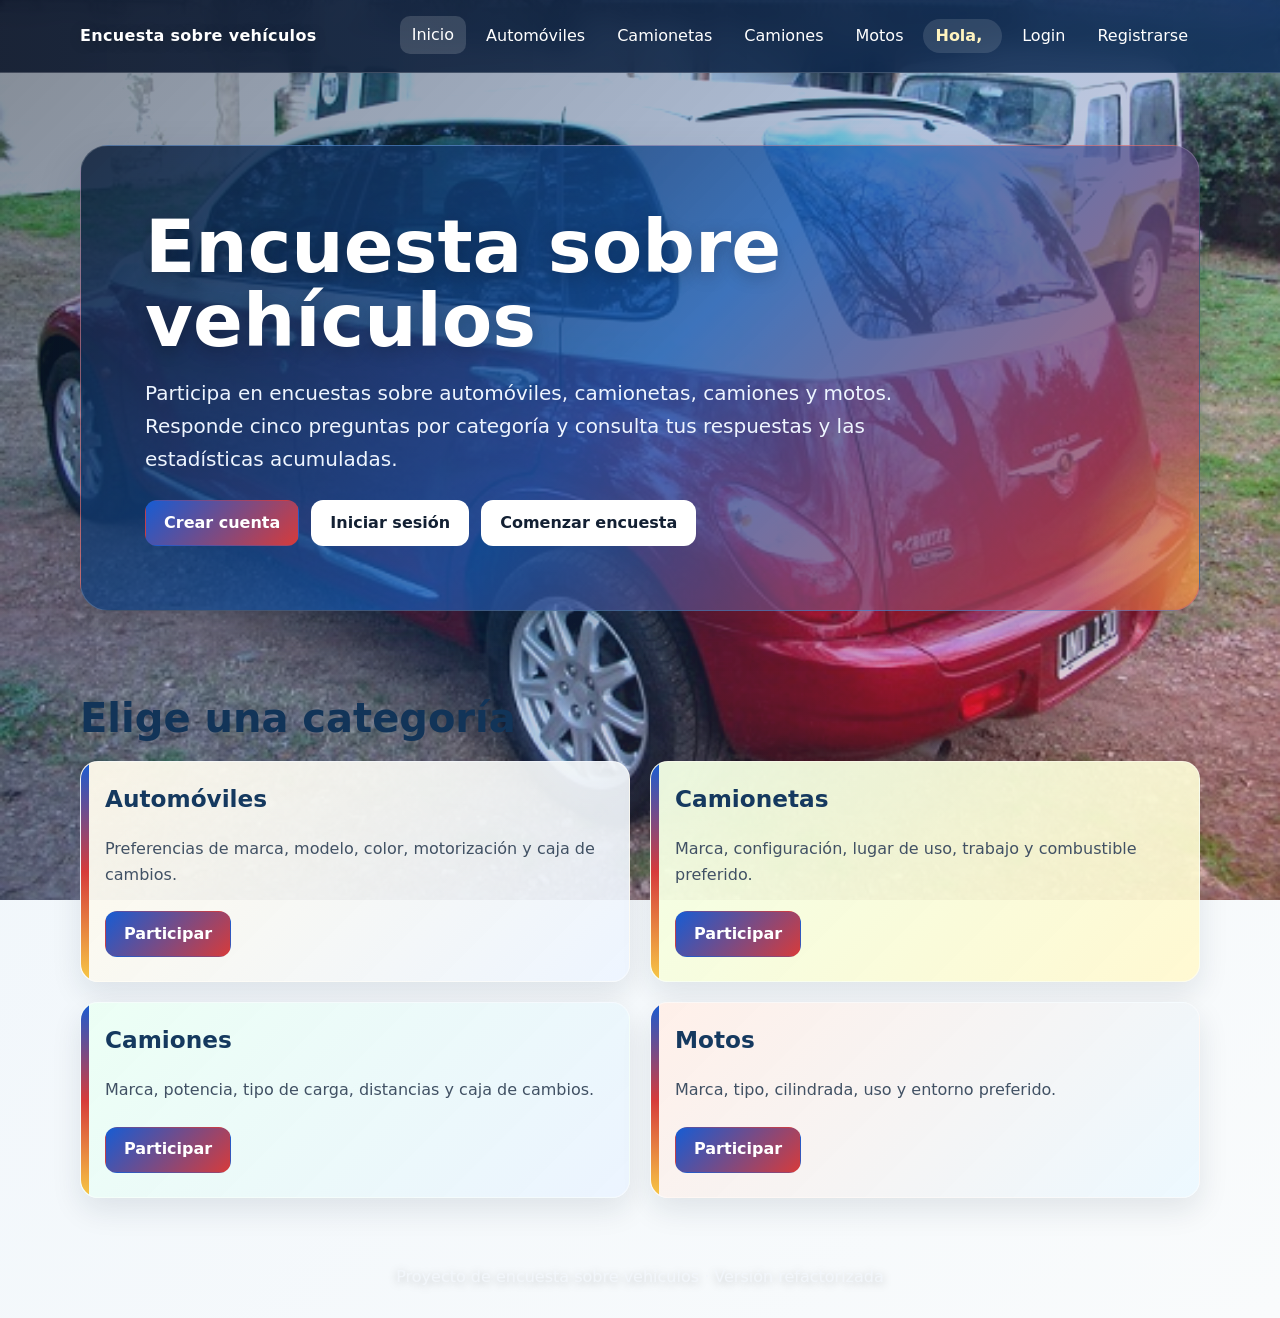
<file: index.html>
<!doctype html>
<html lang="es">
<head>
  <meta charset="utf-8">
  <meta name="viewport" content="width=device-width, initial-scale=1">
  <meta http-equiv="refresh" content="0; url=App%20Encuesta%20Vehiculos%20Mejorada/">
  <title>Redirigiendo…</title>
  <link rel="canonical" href="App%20Encuesta%20Vehiculos%20Mejorada/">
</head>
<body>
  <p>Redirigiendo al proyecto… <a href="App%20Encuesta%20Vehiculos%20Mejorada/">Abrir proyecto</a></p>
  <script>location.replace("App%20Encuesta%20Vehiculos%20Mejorada/");</script>
</body>
</html>
</file>
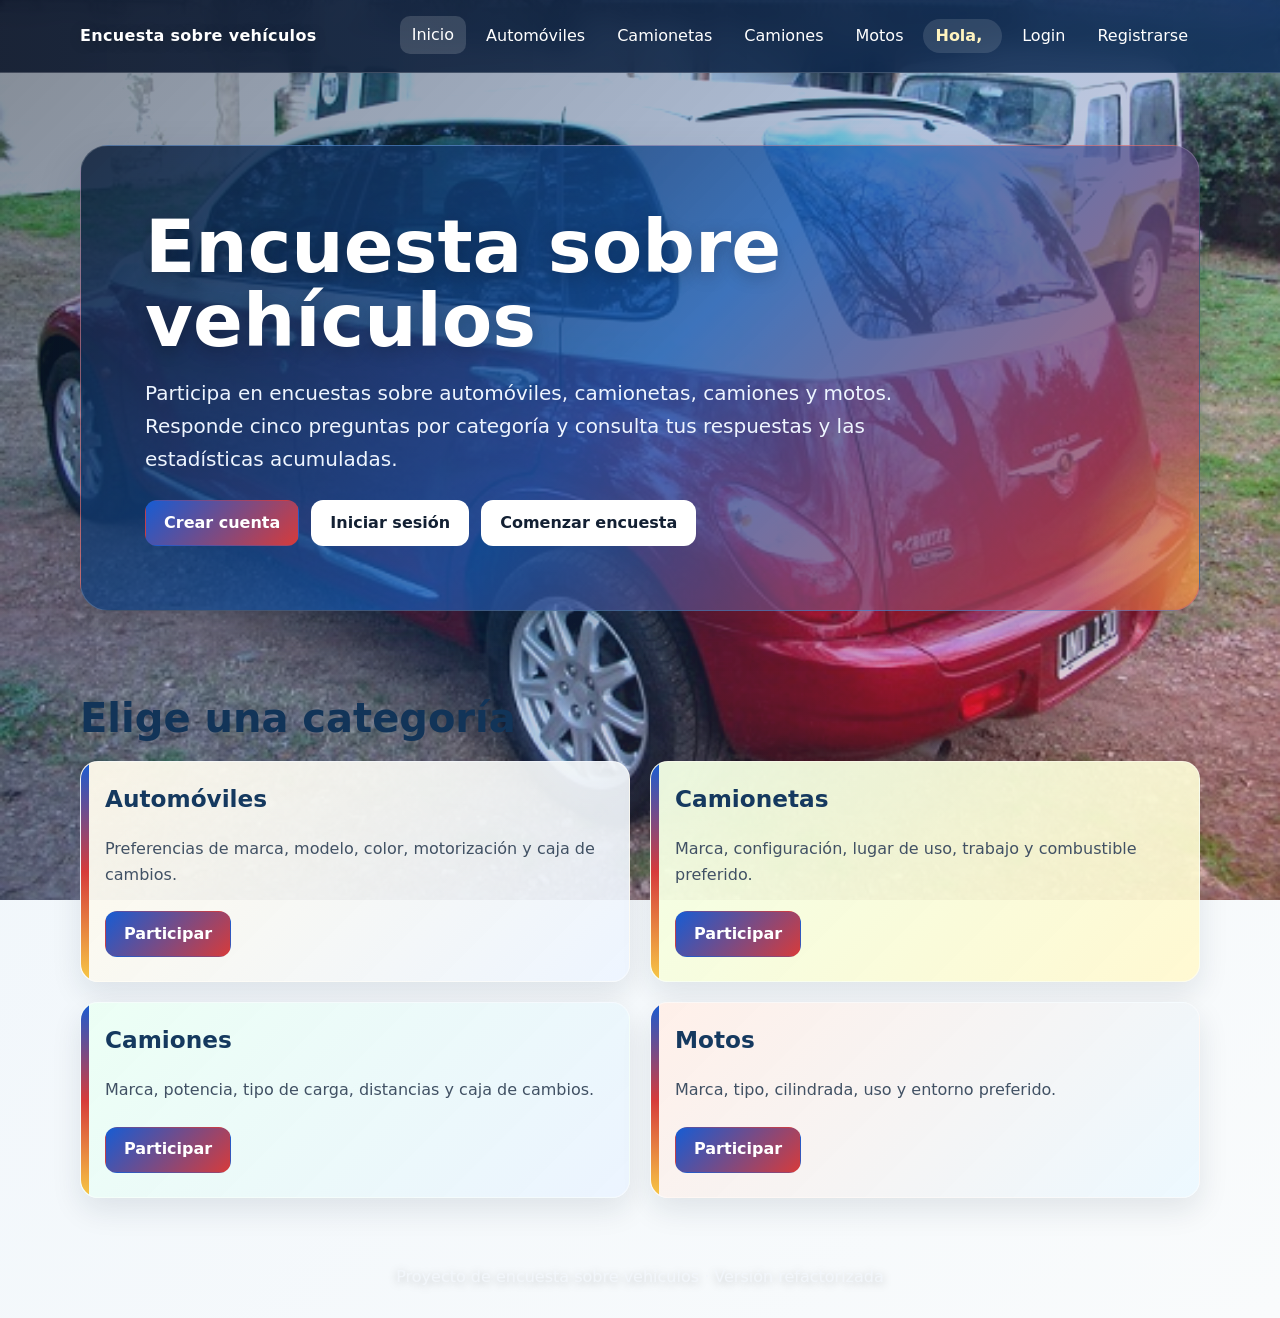
<file: App Encuesta Vehiculos Mejorada/index.html>
<!doctype html>
<html lang="es">
<head>
  <meta charset="utf-8">
  <meta name="viewport" content="width=device-width,initial-scale=1">
  <title>Encuesta sobre vehículos</title>
  <link rel="stylesheet" href="css/normalize.css">
  <link rel="stylesheet" href="css/styles.css">
</head>
<body class="home-page">
<header class="site-header">
  <div class="container nav">
    <a class="brand" href="index.html">Encuesta sobre vehículos</a>
    <nav class="nav-links" aria-label="Navegación principal">
      <a href="index.html" aria-current="page">Inicio</a>
      <a data-survey-link href="encuesta.html?tipo=autos">Automóviles</a>
      <a data-survey-link href="encuesta.html?tipo=camionetas">Camionetas</a>
      <a data-survey-link href="encuesta.html?tipo=camiones">Camiones</a>
      <a data-survey-link href="encuesta.html?tipo=motos">Motos</a>
      <span class="user-chip" data-auth-only>Hola, <span data-current-user></span></span>
      <button data-auth-only data-logout>Cerrar sesión</button>
      <a data-guest-only href="login.html">Login</a>
      <a data-guest-only href="registro.html">Registrarse</a>
    </nav>
  </div>
</header>
<main>
  <section class="hero">
    <div class="container">
      <div class="hero-card">
        <h1>Encuesta sobre vehículos</h1>
        <p>Participa en encuestas sobre automóviles, camionetas, camiones y motos. Responde cinco preguntas por categoría y consulta tus respuestas y las estadísticas acumuladas.</p>
        <div class="actions">
          <a class="btn btn-primary" data-guest-only href="registro.html">Crear cuenta</a>
          <a class="btn btn-secondary" data-guest-only href="login.html">Iniciar sesión</a>
          <a class="btn btn-secondary" data-auth-only data-survey-link href="encuesta.html?tipo=autos">Comenzar encuesta</a>
        </div>
      </div>
    </div>
  </section>
  <section class="section">
    <div class="container">
      <h2 class="section-title">Elige una categoría</h2>
      <div class="grid">
        <article class="card"><h3>Automóviles</h3><p>Preferencias de marca, modelo, color, motorización y caja de cambios.</p><a class="btn btn-primary" data-survey-link href="encuesta.html?tipo=autos">Participar</a></article>
        <article class="card"><h3>Camionetas</h3><p>Marca, configuración, lugar de uso, trabajo y combustible preferido.</p><a class="btn btn-primary" data-survey-link href="encuesta.html?tipo=camionetas">Participar</a></article>
        <article class="card"><h3>Camiones</h3><p>Marca, potencia, tipo de carga, distancias y caja de cambios.</p><a class="btn btn-primary" data-survey-link href="encuesta.html?tipo=camiones">Participar</a></article>
        <article class="card"><h3>Motos</h3><p>Marca, tipo, cilindrada, uso y entorno preferido.</p><a class="btn btn-primary" data-survey-link href="encuesta.html?tipo=motos">Participar</a></article>
      </div>
    </div>
  </section>
</main>
<footer><div class="container">Proyecto de encuesta sobre vehículos · Versión refactorizada</div></footer>
<script type="module" src="js/home.js"></script>
</body>
</html>
</file>
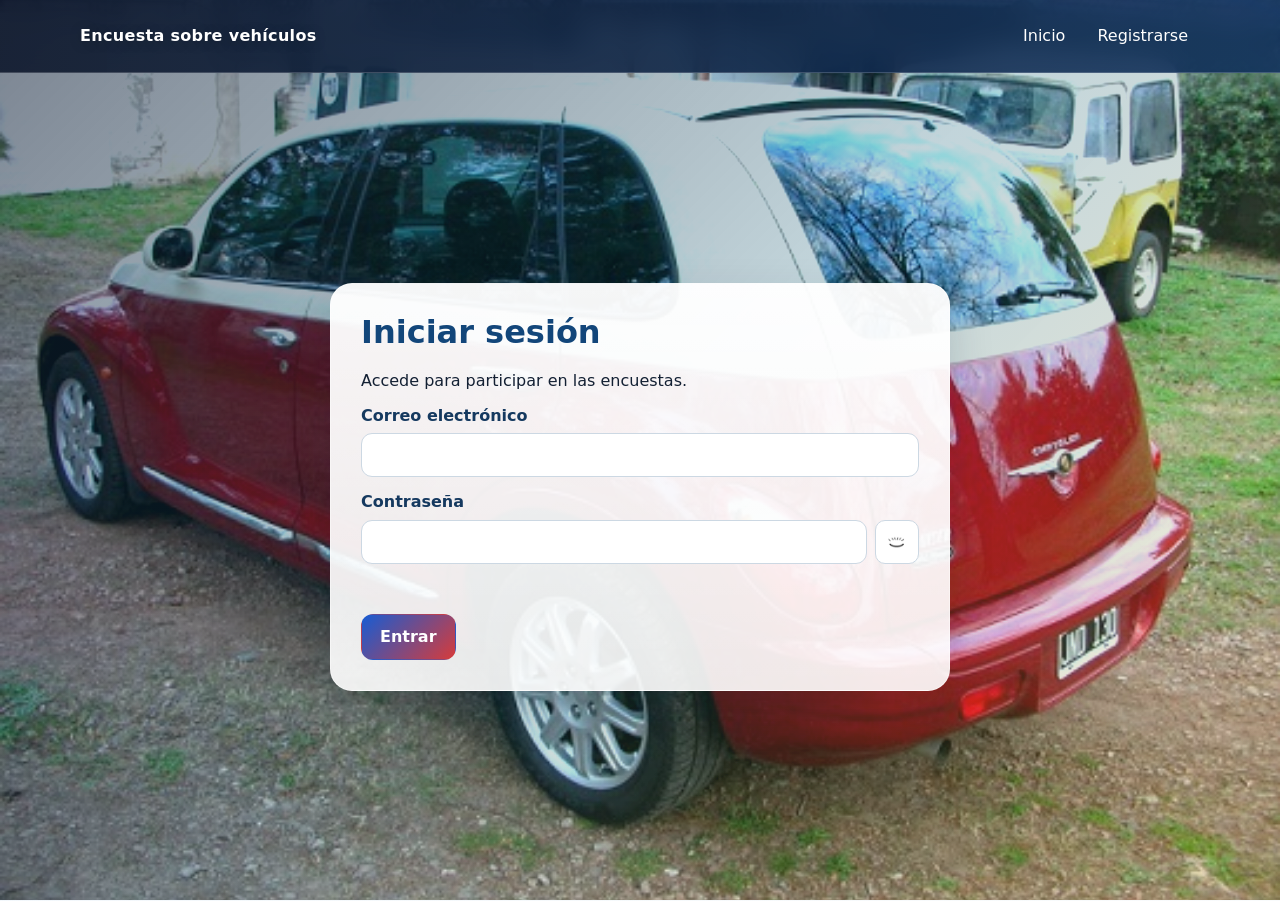
<file: App Encuesta Vehiculos Mejorada/encuesta.html>
<!doctype html><html lang="es"><head><meta charset="utf-8"><meta name="viewport" content="width=device-width,initial-scale=1"><title>Encuesta · Vehículos</title><link rel="stylesheet" href="css/normalize.css"><link rel="stylesheet" href="css/styles.css"></head>
<body class="survey-page"><header class="site-header"><div class="container nav"><a class="brand" href="index.html">Encuesta sobre vehículos</a><nav class="nav-links"><a href="index.html">Inicio</a><a href="encuesta.html?tipo=autos">Automóviles</a><a href="encuesta.html?tipo=camionetas">Camionetas</a><a href="encuesta.html?tipo=camiones">Camiones</a><a href="encuesta.html?tipo=motos">Motos</a><span class="user-chip">Hola, <span data-current-user></span></span><button data-logout>Cerrar sesión</button></nav></div></header>
<main><div class="container"><div class="survey-head"><div><p>Encuesta de</p><h1 data-survey-title></h1></div><div class="timer" aria-label="Tiempo restante">Tiempo: <span data-timer>02:00</span></div></div><p data-survey-message class="form-message" aria-live="polite"></p><form id="surveyForm"><div id="questions" class="questions"></div><div class="survey-actions"><button class="btn btn-primary" type="submit">Finalizar encuesta</button><a class="btn btn-secondary" href="index.html">Volver al inicio</a></div></form></div></main><script type="module" src="js/survey.js"></script></body></html>
</file>
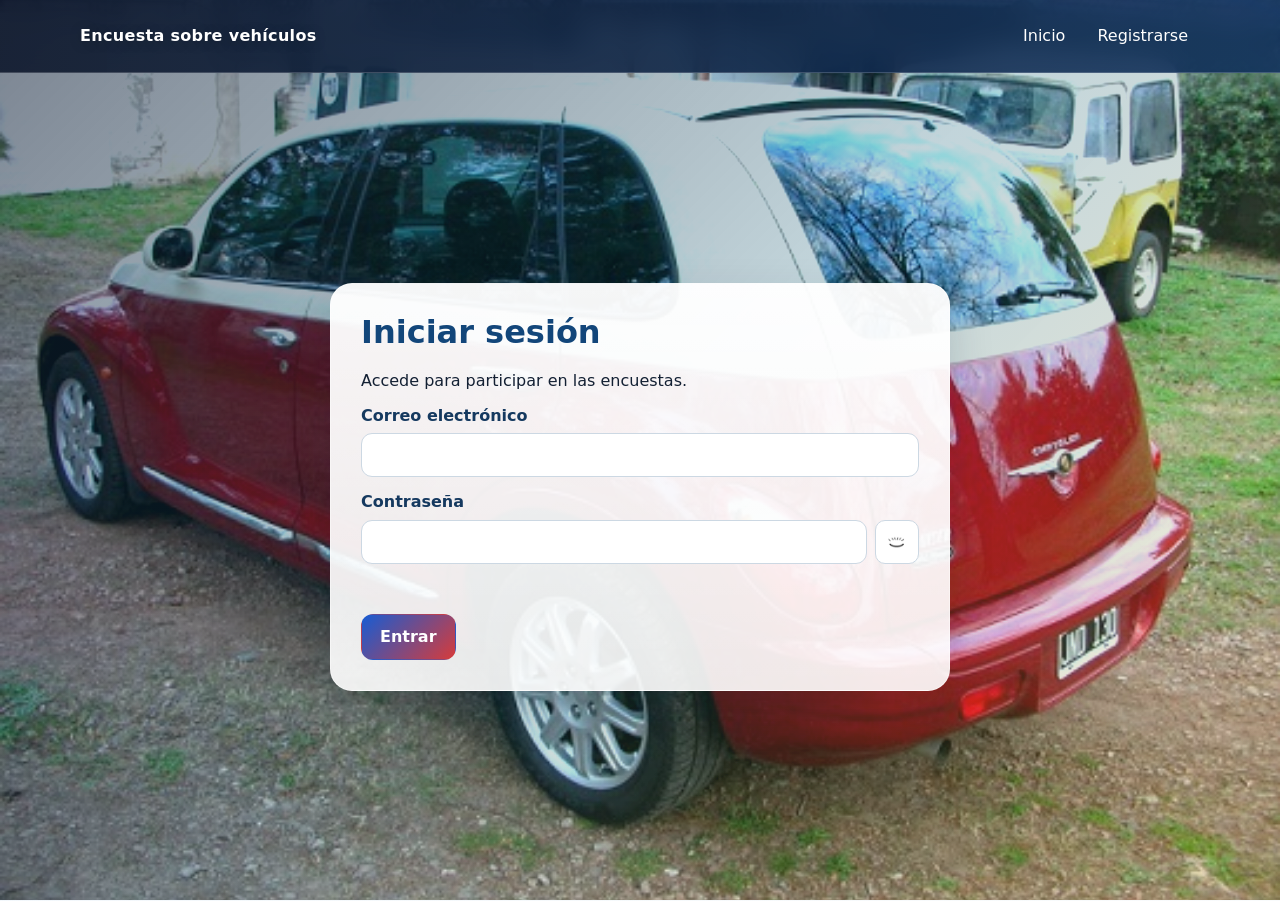
<file: App Encuesta Vehiculos Mejorada/login.html>
<!doctype html><html lang="es"><head><meta charset="utf-8"><meta name="viewport" content="width=device-width,initial-scale=1"><title>Login · Encuesta sobre vehículos</title><link rel="stylesheet" href="css/normalize.css"><link rel="stylesheet" href="css/styles.css"></head>
<body class="auth-page"><header class="site-header"><div class="container nav"><a class="brand" href="index.html">Encuesta sobre vehículos</a><nav class="nav-links"><a href="index.html">Inicio</a><a href="registro.html">Registrarse</a></nav></div></header>
<main class="auth-wrap"><section class="auth-card"><h1>Iniciar sesión</h1><p>Accede para participar en las encuestas.</p><form data-auth-form data-mode="login" novalidate><div class="field"><label for="email">Correo electrónico</label><input id="email" name="email" type="email" autocomplete="email" required></div><div class="field"><label for="password">Contraseña</label><div class="password-row"><input id="password" name="password" type="password" autocomplete="current-password" required><button type="button" class="icon-btn" data-toggle-password aria-label="Mostrar contraseña"><img src="Imgs/Ojo-cerrado.jpg" alt=""></button></div></div><p data-form-message class="form-message" aria-live="polite"></p><button class="btn btn-primary" type="submit">Entrar</button></form></section></main><script type="module" src="js/auth.js"></script></body></html>
</file>
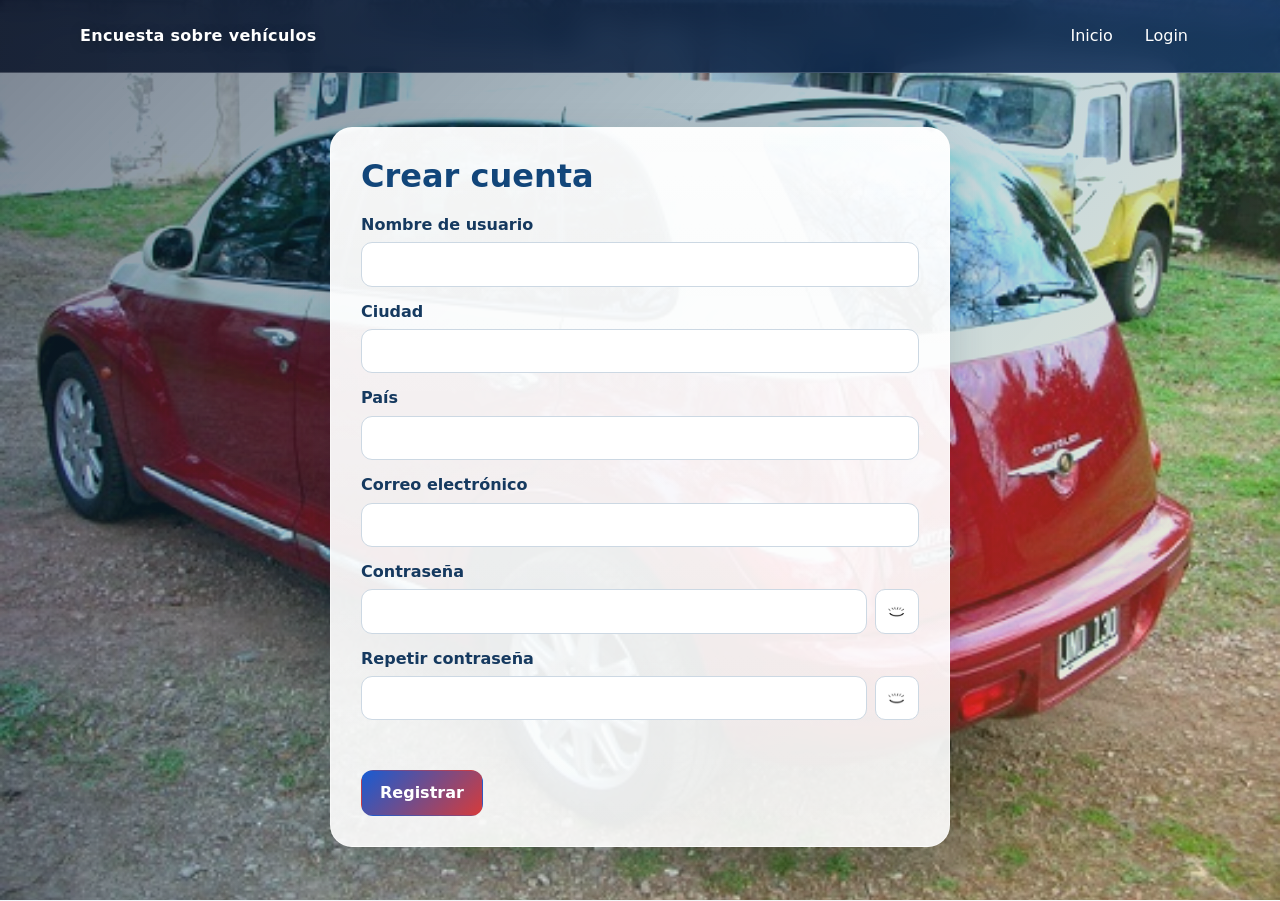
<file: App Encuesta Vehiculos Mejorada/registro.html>
<!doctype html><html lang="es"><head><meta charset="utf-8"><meta name="viewport" content="width=device-width,initial-scale=1"><title>Registro · Encuesta sobre vehículos</title><link rel="stylesheet" href="css/normalize.css"><link rel="stylesheet" href="css/styles.css"></head>
<body class="auth-page"><header class="site-header"><div class="container nav"><a class="brand" href="index.html">Encuesta sobre vehículos</a><nav class="nav-links"><a href="index.html">Inicio</a><a href="login.html">Login</a></nav></div></header>
<main class="auth-wrap"><section class="auth-card"><h1>Crear cuenta</h1><form data-auth-form data-mode="register" novalidate><div class="field"><label for="nombre">Nombre de usuario</label><input id="nombre" name="nombre" required></div><div class="field"><label for="ciudad">Ciudad</label><input id="ciudad" name="ciudad" required></div><div class="field"><label for="pais">País</label><input id="pais" name="pais" required></div><div class="field"><label for="email">Correo electrónico</label><input id="email" name="email" type="email" autocomplete="email" required></div><div class="field"><label for="password">Contraseña</label><div class="password-row"><input id="password" name="password" type="password" autocomplete="new-password" required><button type="button" class="icon-btn" data-toggle-password aria-label="Mostrar contraseña"><img src="Imgs/Ojo-cerrado.jpg" alt=""></button></div></div><div class="field"><label for="repassword">Repetir contraseña</label><div class="password-row"><input id="repassword" name="repassword" type="password" autocomplete="new-password" required><button type="button" class="icon-btn" data-toggle-repassword aria-label="Mostrar contraseña"><img src="Imgs/Ojo-cerrado.jpg" alt=""></button></div></div><p data-form-message class="form-message" aria-live="polite"></p><button class="btn btn-primary" type="submit">Registrar</button></form></section></main><script type="module" src="js/auth.js"></script></body></html>
</file>
<file: App Encuesta Vehiculos Mejorada/css/styles.css>
:root{
  --bg:#f5f7fb;
  --surface:rgba(255,255,255,.92);
  --surface-strong:rgba(255,255,255,.96);
  --text:#132033;
  --muted:#415164;
  --primary:#175cd3;
  --primary-dark:#0f47a8;
  --secondary:#d63b3b;
  --accent:#f7c845;
  --accent-soft:#fff4c4;
  --border:rgba(255,255,255,.38);
  --shadow:0 18px 45px rgba(15,35,55,.16);
  --glow:0 10px 28px rgba(0,0,0,.12);
  --radius:18px;
  --home-bg:url('../Imgs/Ptcruiser.jpg');
}
*{box-sizing:border-box}
html{scroll-behavior:smooth}
body{margin:0;min-height:100vh;font-family:Inter,system-ui,-apple-system,"Segoe UI",sans-serif;color:var(--text);background:linear-gradient(135deg,#eef5fb,#f9fbfc);position:relative}
a{color:inherit;text-decoration:none}
button,input{font:inherit}
img{max-width:100%;display:block}
.container{width:min(1120px,calc(100% - 32px));margin-inline:auto;position:relative;z-index:1}
.site-header{position:sticky;top:0;z-index:20;background:linear-gradient(90deg,rgba(14,24,44,.90),rgba(15,48,92,.88));backdrop-filter:blur(12px);color:#fff;border-bottom:1px solid rgba(255,255,255,.18)}
.nav{display:flex;align-items:center;justify-content:space-between;gap:20px;min-height:72px}
.brand{font-weight:900;letter-spacing:.02em;color:#fff;text-shadow:0 2px 12px rgba(0,0,0,.25)}
.nav-links{display:flex;flex-wrap:wrap;align-items:center;gap:8px}
.nav-links a,.nav-links button{border:0;background:transparent;color:#fff;padding:10px 12px;border-radius:10px;cursor:pointer;transition:transform .2s ease, background .2s ease, color .2s ease}
.nav-links a:hover,.nav-links button:hover,.nav-links [aria-current="page"]{background:rgba(255,255,255,.15);transform:translateY(-1px)}
.user-chip{display:flex;align-items:center;gap:8px;color:#fff4bf;font-weight:800;background:rgba(255,255,255,.12);padding:8px 12px;border-radius:999px}
.hero{padding:72px 0 46px;position:relative}
.hero-card{background:linear-gradient(135deg,rgba(15,33,59,.86),rgba(21,88,176,.74),rgba(213,59,59,.68));color:#fff;border-radius:28px;padding:clamp(28px,6vw,64px);box-shadow:var(--shadow);border:1px solid rgba(255,255,255,.18);overflow:hidden;position:relative}
.hero-card::after{content:"";position:absolute;inset:auto -15% -25% auto;width:300px;height:300px;background:radial-gradient(circle,var(--accent) 0%, rgba(247,200,69,0) 68%);opacity:.58;pointer-events:none}
.hero h1{font-size:clamp(2.2rem,7vw,4.6rem);margin:0 0 18px;line-height:1;text-shadow:0 4px 18px rgba(0,0,0,.24)}
.hero p{font-size:clamp(1rem,2vw,1.25rem);max-width:760px;color:#eef5ff;line-height:1.65}
.actions{display:flex;flex-wrap:wrap;gap:12px;margin-top:24px}
.btn{display:inline-flex;align-items:center;justify-content:center;min-height:46px;padding:0 18px;border-radius:12px;border:1px solid transparent;font-weight:800;cursor:pointer;transition:transform .2s ease, box-shadow .2s ease, background .2s ease}
.btn:hover{transform:translateY(-2px);box-shadow:0 10px 24px rgba(0,0,0,.18)}
.btn-primary{background:linear-gradient(135deg,var(--primary),var(--secondary));color:#fff}
.btn-primary:hover{background:linear-gradient(135deg,var(--primary-dark),var(--secondary))}
.btn-secondary{background:#fff;color:var(--text);border-color:rgba(255,255,255,.45)}
.btn-ghost{background:transparent;color:inherit;border-color:currentColor}
.section{padding:38px 0}
.section-title{font-size:clamp(1.7rem,4vw,2.5rem);margin:0 0 20px;color:#123458}
.grid{display:grid;grid-template-columns:repeat(2,minmax(0,1fr));gap:20px}
.card{background:linear-gradient(180deg,rgba(255,255,255,.94),rgba(255,255,255,.88));border:1px solid rgba(255,255,255,.45);border-radius:var(--radius);padding:24px;box-shadow:0 12px 30px rgba(20,40,60,.10);position:relative;overflow:hidden}
.card::before{content:"";position:absolute;inset:0 auto 0 0;width:8px;background:linear-gradient(180deg,var(--primary),var(--secondary),var(--accent))}
.card h3{margin-top:0;font-size:1.45rem;color:#15395f}
.card p{color:var(--muted);line-height:1.6}
.card .btn{margin-top:8px}
.grid .card:nth-child(1){background:linear-gradient(135deg,rgba(255,250,235,.96),rgba(236,244,255,.92))}
.grid .card:nth-child(2){background:linear-gradient(135deg,rgba(242,255,229,.96),rgba(255,248,206,.92))}
.grid .card:nth-child(3){background:linear-gradient(135deg,rgba(235,255,244,.96),rgba(234,243,255,.92))}
.grid .card:nth-child(4){background:linear-gradient(135deg,rgba(255,239,232,.96),rgba(235,248,255,.92))}
.auth-wrap{min-height:calc(100vh - 72px);display:grid;place-items:center;padding:42px 16px;position:relative;z-index:1}
.auth-card{width:min(620px,100%);background:linear-gradient(180deg,rgba(255,255,255,.96),rgba(255,255,255,.90));padding:30px;border-radius:22px;box-shadow:var(--shadow);border:1px solid rgba(255,255,255,.4)}
.auth-card h1{margin-top:0;color:#12467a}
.field{display:grid;gap:8px;margin-bottom:16px}.field label{font-weight:700;color:#15395f}
.field input{width:100%;border:1px solid #ccd8e3;border-radius:11px;padding:12px 14px;outline:none;background:#fff}
.field input:focus{border-color:var(--primary);box-shadow:0 0 0 3px rgba(23,92,211,.12)}
.password-row{display:grid;grid-template-columns:1fr 44px;gap:8px}
.icon-btn{border:1px solid #ccd8e3;background:#fff;border-radius:10px;cursor:pointer;padding:7px}
.icon-btn img{width:28px;height:20px;object-fit:contain;margin:auto}
.form-message{min-height:24px;margin:10px 0;font-weight:700}.form-message.error{color:#b42318}.form-message.success{color:#067647}
.notice{background:linear-gradient(135deg,#fff7d6,#fff0ae);border:1px solid #f0d66a;border-radius:12px;padding:12px 14px;color:#5b4a00}
body.home-page::before,
body.auth-page::before,
body.survey-page::before,
body.results-page::before{content:"";position:fixed;inset:0;background-size:cover;background-position:center;background-repeat:no-repeat;filter:contrast(1.08) saturate(1.18) brightness(1.05);z-index:-3}
body.home-page::after,
body.auth-page::after,
body.survey-page::after,
body.results-page::after{content:"";position:fixed;inset:0;z-index:-2}
body.home-page::before{background-image:var(--home-bg)}
body.home-page::after{background:linear-gradient(135deg,rgba(16,30,49,.52),rgba(26,75,156,.32),rgba(211,60,60,.26))}
body.auth-page::before{background-image:var(--home-bg)}
body.auth-page::after{background:linear-gradient(135deg,rgba(17,33,57,.56),rgba(20,92,115,.26),rgba(247,200,69,.22))}
.survey-page,.results-page{background:none}
.survey-page::before,.results-page::before{background-image:var(--survey-bg)}
.survey-page::after,.results-page::after{background:linear-gradient(135deg,rgba(9,19,33,.42),rgba(9,19,33,.18))}
.survey-page main,.results-page main{position:relative;z-index:1;padding:38px 0 70px}
.survey-head{display:flex;justify-content:space-between;gap:20px;align-items:end;color:#fff;margin-bottom:20px}
.survey-head h1{margin:0;font-size:clamp(2rem,5vw,3.2rem);text-shadow:0 3px 14px rgba(0,0,0,.34)}
.timer{font-weight:900;font-size:1.3rem;background:linear-gradient(135deg,rgba(255,255,255,.22),rgba(255,255,255,.08));backdrop-filter:blur(6px);padding:9px 13px;border-radius:12px;border:1px solid rgba(255,255,255,.24)}
.questions{display:grid;gap:18px}
.question-card{min-width:0;background:linear-gradient(180deg,var(--surface-strong),var(--surface));border:1px solid rgba(255,255,255,.42);border-radius:18px;padding:20px;box-shadow:var(--shadow);overflow:hidden;position:relative}
.question-card::before{content:"";position:absolute;inset:0 auto 0 0;width:10px;background:linear-gradient(180deg,var(--primary),var(--secondary),var(--accent))}
.question-title{width:100%;max-width:100%;margin:0 0 14px;padding:0 0 0 4px;display:grid;grid-template-columns:34px minmax(0,1fr);align-items:start;gap:10px;font-weight:850;font-size:1.2rem;line-height:1.35;color:var(--text)}
.question-title>span:first-child{display:grid;place-items:center;width:34px;height:34px;border-radius:50%;background:linear-gradient(135deg,var(--primary),var(--secondary));color:#fff;font-size:.92rem;line-height:1;box-shadow:0 8px 16px rgba(0,0,0,.15)}
.question-text{min-width:0;overflow-wrap:anywhere;word-break:normal}
.option{display:grid;grid-template-columns:24px 1fr;gap:11px;align-items:center;padding:11px 10px;border-radius:12px;cursor:pointer;transition:background .18s ease, transform .18s ease}
.option:hover{background:rgba(255,255,255,.72);transform:translateX(2px)}
.option input{position:absolute;opacity:0}.radio-ui{width:20px;height:20px;border-radius:50%;border:2px solid #8da0b2;position:relative;background:#fff}.option input:checked + .radio-ui{border-color:var(--primary)}.option input:checked + .radio-ui:after{content:"";position:absolute;inset:4px;background:linear-gradient(135deg,var(--primary),var(--secondary));border-radius:50%}
.survey-actions{display:flex;flex-wrap:wrap;gap:12px;margin-top:22px}
.results-title{color:#fff;text-shadow:0 3px 14px rgba(0,0,0,.34)}
.results-tabs{display:flex;flex-wrap:wrap;gap:10px;margin-bottom:16px}.results-tabs a{background:rgba(255,255,255,.88);padding:10px 14px;border-radius:10px;font-weight:800;box-shadow:var(--glow)}.results-tabs [aria-current="page"]{background:linear-gradient(135deg,var(--primary),var(--secondary));color:#fff}
.panel{background:linear-gradient(180deg,var(--surface-strong),var(--surface));border-radius:18px;padding:22px;box-shadow:var(--shadow);border:1px solid rgba(255,255,255,.42)}
.panel h2{margin-top:0;color:#123458}.answer-list{padding-left:24px}.answer-list li{padding:8px 0}
.table-wrap{overflow:auto}table{width:100%;border-collapse:collapse;background:rgba(255,255,255,.35);border-radius:12px;overflow:hidden}th,td{padding:12px;border-bottom:1px solid rgba(44,62,90,.12);text-align:left}th{background:linear-gradient(135deg,rgba(255,255,255,.96),rgba(247,250,255,.8));color:#193d67}
footer{padding:32px 0;color:#f2f6fb;text-align:center;position:relative;z-index:1;text-shadow:0 2px 10px rgba(0,0,0,.25)}

/* Fondos definidos directamente para evitar problemas de resolución de rutas */
body.survey-autos::before,
body.results-page.survey-autos::before{
  background-image:url("../Imgs/Ptcruiser.jpg");
}
body.survey-camionetas::before,
body.results-page.survey-camionetas::before{
  background-image:url("https://images.coches.com/_news_/2023/04/toyota-hilux-gr-sport-prueba-12-700x394.jpg");
}
body.survey-camiones::before,
body.results-page.survey-camiones::before{
  background-image:url("https://image-proxy.kws.kaavan.es/i/480-320/vehicles/edf466c5-2a67-43e9-9771-74092b39216c/medias/7380178.jpeg?format=webp");
}
body.survey-motos::before,
body.results-page.survey-motos::before{
  background-image:url("https://lh3.googleusercontent.com/gps-cs-s/AHRPTWm4Zvg_Iyd_b6WbMer3A_FQD_w10ZPhJqy7F3kz-ns7ZP78SsTU79HrVnSxYucC5byGpAs6JX4DrYi1xo9Y1vGjLkCnz3vsbsETIaLmL8hpx-gv6rb1b14-diALOKxgE_ZPusoA=s680-w680-h510-rw");
}

/* TEMAS */
body.survey-autos, body.results-page.survey-autos{
  --primary:#1b61d8; --primary-dark:#0d47a1; --secondary:#cf2d2d; --accent:#ffd247; --surface:rgba(255,251,235,.90); --surface-strong:rgba(255,255,255,.95);
}
body.survey-camionetas, body.results-page.survey-camionetas{
  --primary:#2f9e44; --primary-dark:#1f7a34; --secondary:#cf3d2c; --accent:#f2cd3a; --surface:rgba(249,255,235,.90); --surface-strong:rgba(255,255,255,.95);
}
body.survey-camiones, body.results-page.survey-camiones{
  --primary:#258c68; --primary-dark:#17644a; --secondary:#cf2d4c; --accent:#2d7de1; --surface:rgba(239,252,248,.90); --surface-strong:rgba(255,255,255,.95);
}
body.survey-motos, body.results-page.survey-motos{
  --primary:#f28b29; --primary-dark:#cc6d13; --secondary:#6c49e0; --accent:#20bfc3; --surface:rgba(255,246,239,.90); --surface-strong:rgba(255,255,255,.95);
}
/* overaly by category */
body.survey-autos::after, body.results-page.survey-autos::after{background:linear-gradient(135deg,rgba(10,20,38,.30),rgba(18,92,211,.18),rgba(211,45,45,.14),rgba(255,210,71,.10))}
body.survey-camionetas::after, body.results-page.survey-camionetas::after{background:linear-gradient(135deg,rgba(10,20,38,.28),rgba(47,158,68,.17),rgba(242,205,58,.13),rgba(207,61,44,.12))}
body.survey-camiones::after, body.results-page.survey-camiones::after{background:linear-gradient(135deg,rgba(10,20,38,.30),rgba(37,140,104,.16),rgba(45,125,225,.15),rgba(207,45,76,.12))}
body.survey-motos::after, body.results-page.survey-motos::after{background:linear-gradient(135deg,rgba(10,20,38,.28),rgba(242,139,41,.18),rgba(108,73,224,.15),rgba(32,191,195,.12))}
@media (max-width:760px){
  .nav{align-items:flex-start;padding:12px 0;flex-direction:column}
  .nav-links{width:100%}
  .grid{grid-template-columns:1fr}
  .hero{padding-top:28px}
  .survey-head{align-items:flex-start;flex-direction:column}
  .question-card{padding:16px}
  .container{width:min(100% - 20px,1120px)}
  .question-title{grid-template-columns:30px minmax(0,1fr);font-size:1.08rem}
  .question-title>span:first-child{width:30px;height:30px}
}
</file>
